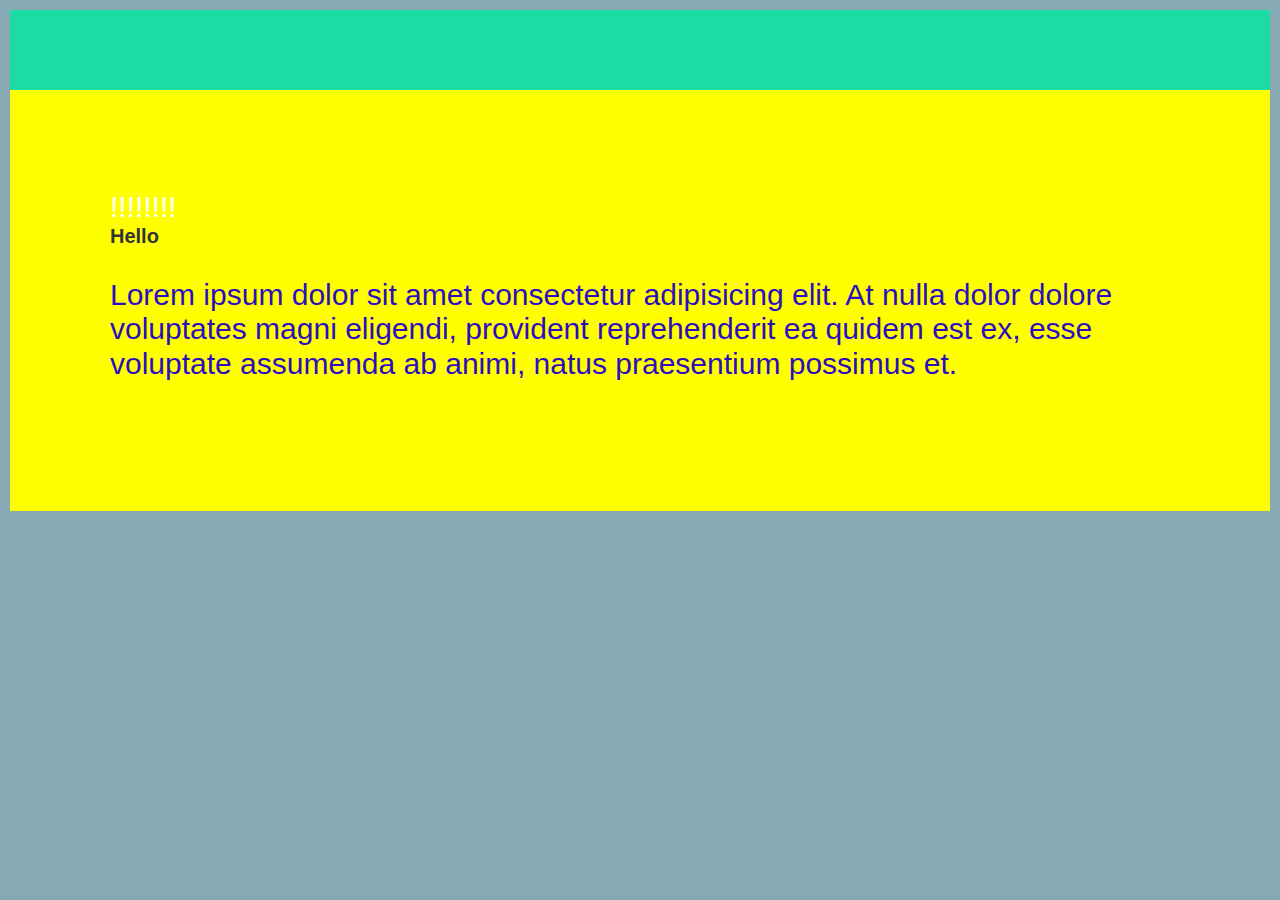
<file: 0102/09 sept/index.html>
<!DOCTYPE html>
<html lang="en">
<head>
    <meta charset="UTF-8">
    <meta http-equiv="X-UA-Compatible" content="IE=edge">
    <meta name="viewport" content="width=device-width, initial-scale=1.0">
    <title>Document</title>
    <link rel="stylesheet" href="css/normalize.css">
    <link rel="stylesheet" href="css/blocks.css">
    <link rel="stylesheet" href="css/style.css">

</head>
<body>
    <header>

    </header>
    <!-- main section -->
    <section class="main-section">
        <h3 class="main-section-title">
            Hello
        </h3>
        <p class="color">
            Lorem ipsum dolor sit amet consectetur adipisicing elit. At nulla dolor dolore voluptates magni eligendi, provident reprehenderit ea quidem est ex, esse voluptate assumenda ab animi, natus praesentium possimus et.
        </p>
    </section>
    <!-- end main section -->

</body>
</html>
</file>
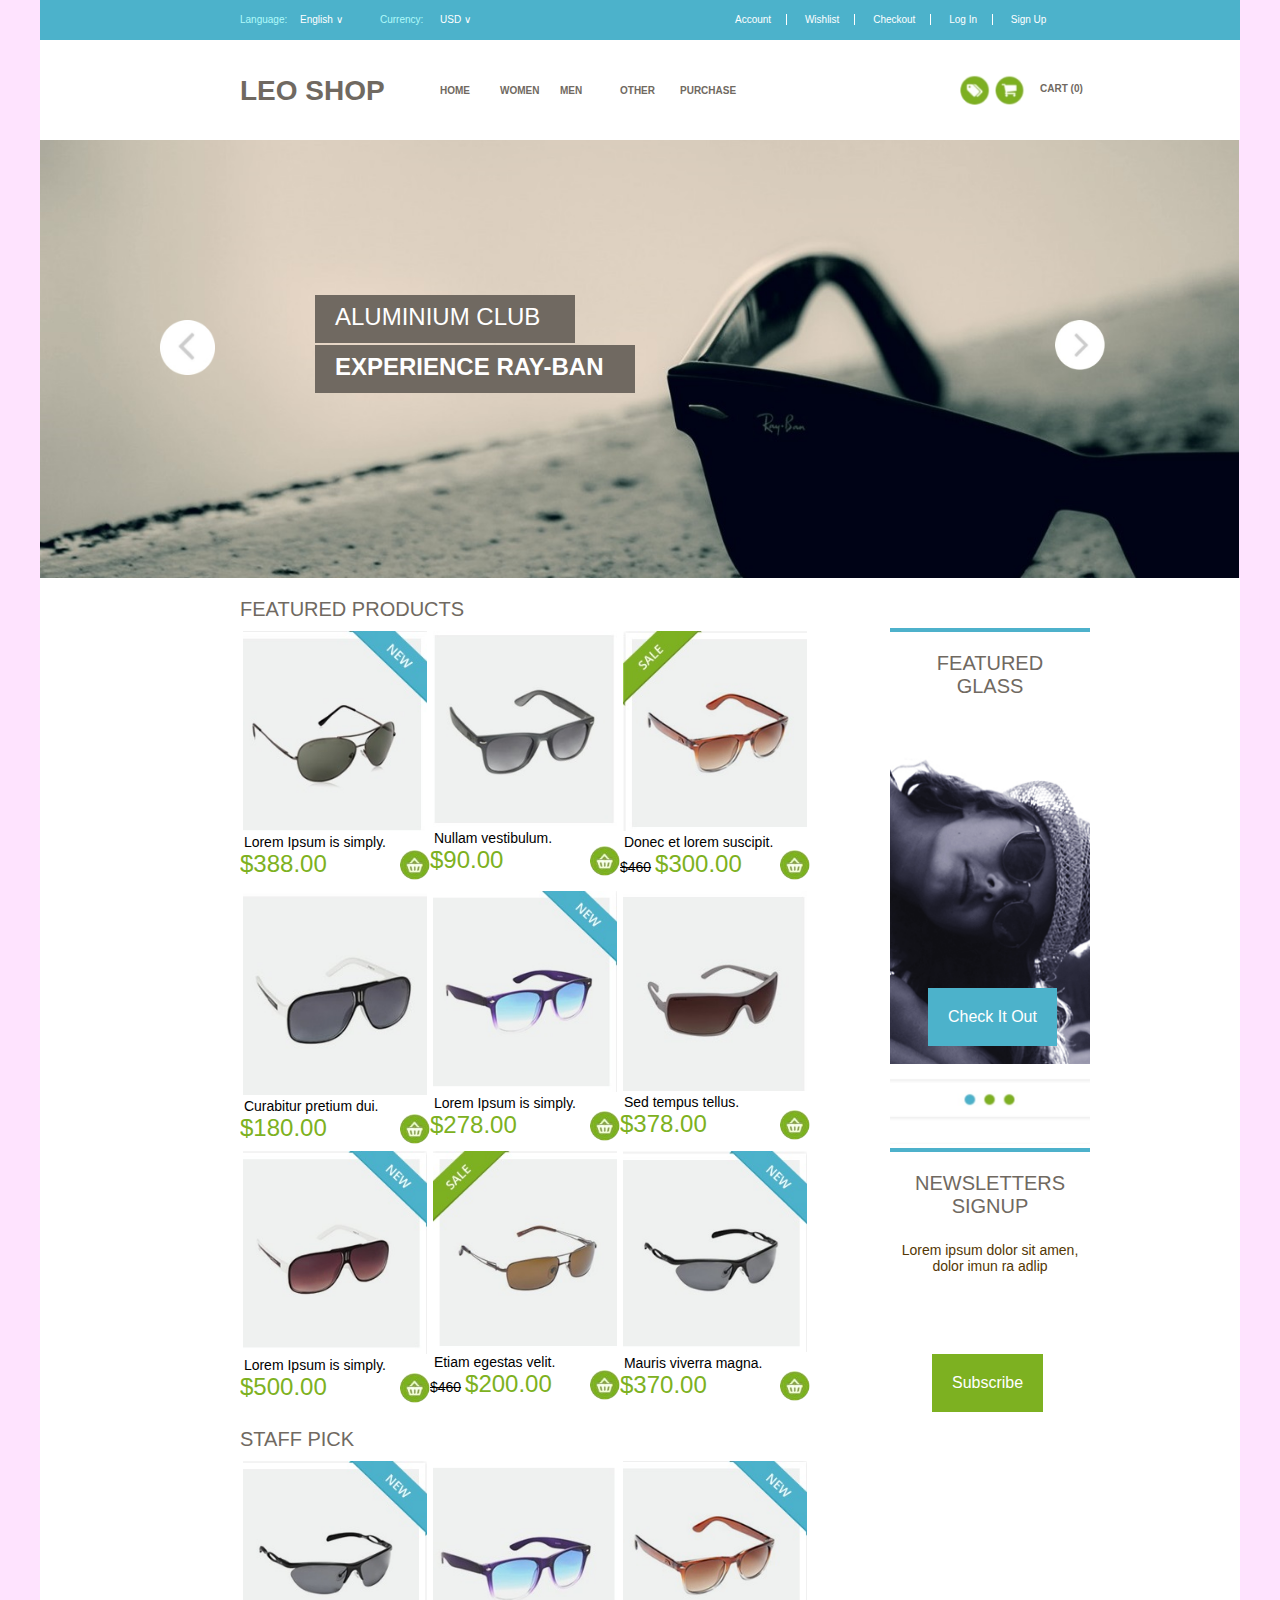
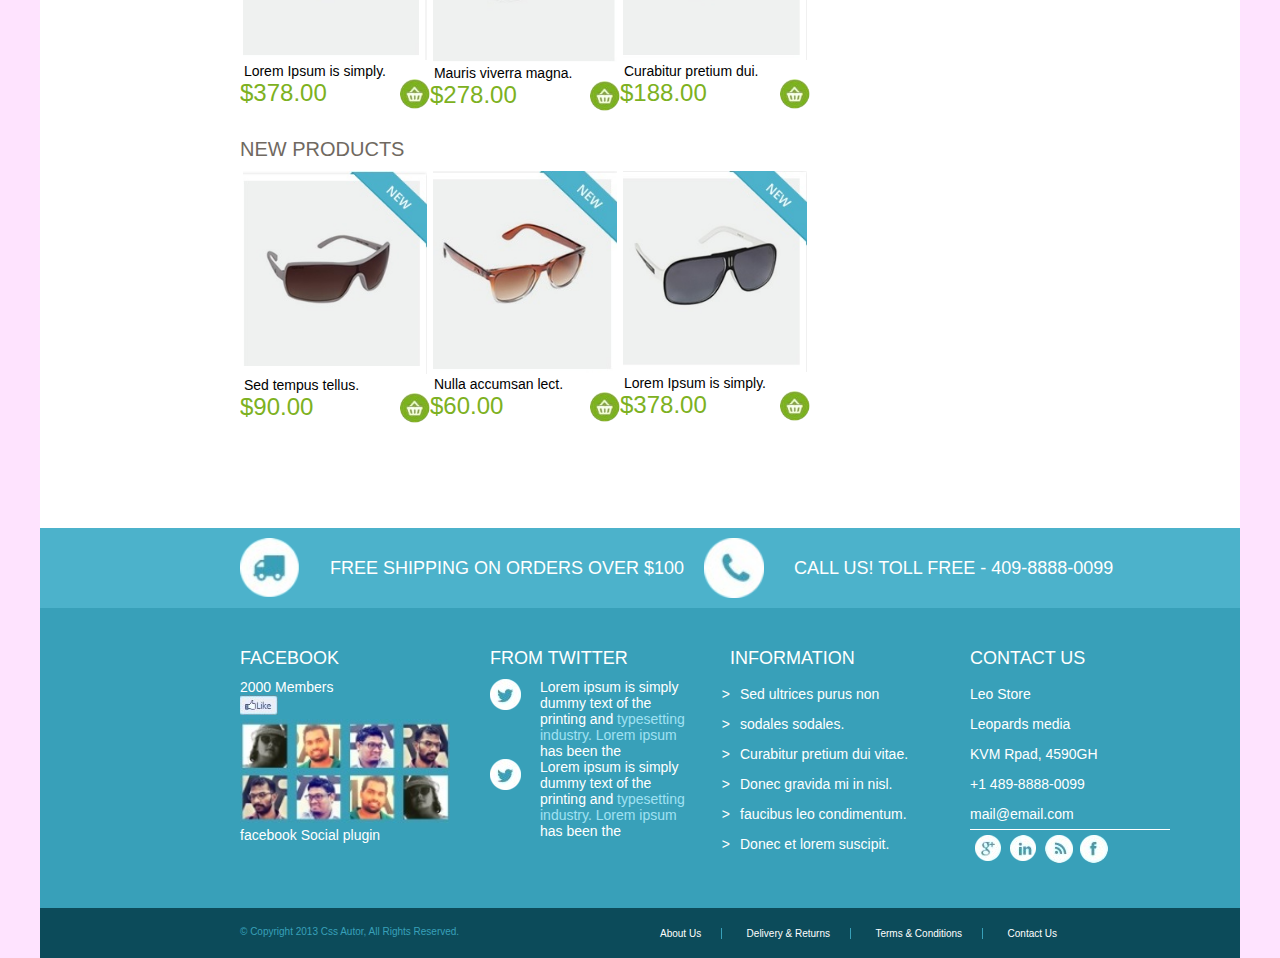
<file: html05/html_05_2.html>
<!DOCTYPE html>
<html>
    <head>
        <meta charset="UTF-8">
        <title>Leo Shop</title>
        <link rel="stylesheet" href="html_05_2.css">
    </head>
    <body>
        <div class="head">
            <div class="head-1">
                <div class="font-color-blue">Language:</div>
                <div class="font-color-white">English &#8744</div>
                <div class="font-color-blue">Currency:</div>
                <div class="font-color-white">USD &#8744</div>

                <ul class="head_menu">
                    <li class="head_menu_item"><a class="head_menu_item_" href="">Account</a></li>
                    <li class="head_menu_item"><a class="head_menu_item_" href="">Wishlist</a></li>
                    <li class="head_menu_item"><a class="head_menu_item_" href="">Checkout</a></li>
                    <li class="head_menu_item"><a class="head_menu_item_" href="">Log in</a></li>
                    <li class="head_menu_item"><a class="head_menu_item_" href="">Sign up</a></li>
                </ul>
            </div>
        </div>
        <div class="top_white">
            <div class="top_white-1">
                <h1>Leo shop</h1>

                <ul class="head_menu-1">
                    <li class="head_menu-1_item"><a class="head_menu-1_item_" href="">Home</a></li>
                    <li class="head_menu-1_item"><a class="head_menu-1_item_" href="">Women</a></li>
                    <li class="head_menu-1_item"><a class="head_menu-1_item_" href="">Men</a></li>
                    <li class="head_menu-1_item"><a class="head_menu-1_item_" href="">Other</a></li>
                    <li class="head_menu-1_item"><a class="head_menu-1_item_" href="">Purchase</a></li>
                </ul>

                <form class="input_top">
                    <input type="search">
                </form>
                <a class="top-1-right-1" href=""></a>
                <a class="top-1-right-2" href=""></a>
                <div class="top-1-right">Cart (0)</div>
            </div>   
        </div>
        <div class="drawing">
            <a class="arrow_left" href=""></a>
            <div class="drawing_words">
                <h2>Aluminium club</h2>
                <h3>Experience ray-ban</h3>
            </div>
            <a class="arrow_right" href=""></a>
        </div>
        <div class="middle_white">
            <div class="middle_white_left_empty"></div>

            <div class="middle_white_left">
                <h4>Featured products</h4>
                <div class="glasses glasses-1">
                    <div class="glasses_picture"><img src="img5.2/glasses1.jpg" width="184"></div>
                    &nbspLorem Ipsum is simply.<br>
                    <a href=""><img src="img5.2/bin.jpg" width="30" align="right"></a>
                </div>
                <div class="glasses glasses-2">
                    <div class="glasses_picture"><img src="img5.2/glasses2.jpg" width="184"></div>
                    &nbspNullam vestibulum.<br>
                    <a href=""><img src="img5.2/bin.jpg" width="30" align="right"></a>
                </div>
                <div class="glasses glasses-3">
                    <div class="glasses_picture"><img src="img5.2/glasses3.jpg" width="184"></div>
                    &nbspDonec et lorem suscipit.<br><span>$460</span>
                    <a href=""><img src="img5.2/bin.jpg" width="30" align="right"></a>
                </div>
                <div class="glasses glasses-4">
                    <div class="glasses_picture"><img src="img5.2/glasses4.jpg" width="184"></div>
                    &nbspCurabitur pretium dui.<br>
                    <a href=""><img src="img5.2/bin.jpg" width="30" align="right"></a>
                </div>
                <div class="glasses glasses-5">
                    <div class="glasses_picture"><img src="img5.2/glasses5.jpg" width="184"></div>
                    &nbspLorem Ipsum is simply.<br>
                    <a href=""><img src="img5.2/bin.jpg" width="30" align="right"></a>
                </div>
                <div class="glasses glasses-6">
                    <div class="glasses_picture"><img src="img5.2/glasses6.jpg" width="184"></div>
                    &nbspSed tempus tellus.<br>
                    <a href=""><img src="img5.2/bin.jpg" width="30" align="right"></a>
                </div>
                <div class="glasses glasses-7">
                    <div class="glasses_picture"><img src="img5.2/glasses7.jpg" width="184"></div>
                    &nbspLorem Ipsum is simply.<br>
                    <a href=""><img src="img5.2/bin.jpg" width="30" align="right"></a>
                </div>
                <div class="glasses glasses-8">
                    <div class="glasses_picture"><img src="img5.2/glasses8.jpg" width="184"></div>
                    &nbspEtiam egestas velit.<br><span>$460</span>
                    <a href=""><img src="img5.2/bin.jpg" width="30" align="right"></a>
                </div>
                <div class="glasses glasses-9">
                    <div class="glasses_picture"><img src="img5.2/glasses9.jpg" width="184"></div>
                    &nbspMauris viverra magna.<br>
                    <a href=""><img src="img5.2/bin.jpg" width="30" align="right"></a>
                </div>
            </div>
            <div class="middle_white_left">
                <h4>Staff pick</h4>
                <div class="glasses glasses-10">
                    <div class="glasses_picture"><img src="img5.2/glasses10.jpg" width="184"></div>
                    &nbspLorem Ipsum is simply.<br>
                    <a href=""><img src="img5.2/bin.jpg" width="30" align="right"></a>
                </div>
                <div class="glasses glasses-11">
                    <div class="glasses_picture"><img src="img5.2/glasses11.jpg" width="184"></div>
                    &nbspMauris viverra magna.<br>
                    <a href=""><img src="img5.2/bin.jpg" width="30" align="right"></a>
                </div>
                <div class="glasses glasses-12">
                    <div class="glasses_picture"><img src="img5.2/glasses12.jpg" width="184"></div>
                    &nbspCurabitur pretium dui.<br>
                    <a href=""><img src="img5.2/bin.jpg" width="30" align="right"></a>
                </div>
            </div>
            <div class="middle_white_left">
                <h4>New products</h4>
                <div class="glasses glasses-13">
                    <div class="glasses_picture"><img src="img5.2/glasses13.jpg" width="184"></div>
                    &nbspSed tempus tellus.<br>
                    <a href=""><img src="img5.2/bin.jpg" width="30" align="right"></a>
                </div>
                <div class="glasses glasses-14">
                    <div class="glasses_picture"><img src="img5.2/glasses14.jpg" width="184"></div>
                    &nbspNulla accumsan lect.<br>
                    <a href=""><img src="img5.2/bin.jpg" width="30" align="right"></a>
                </div>
                <div class="glasses glasses-15">
                    <div class="glasses_picture"><img src="img5.2/glasses15.jpg" width="184"></div>
                    &nbspLorem Ipsum is simply.<br>
                    <a href=""><img src="img5.2/bin.jpg" width="30" align="right"></a>
                </div>
            </div>  
            
            <div class="middle_white_right">
                <h4 class="featured_glass">Featured<br> glass</h4>
                <img src="img5.2/woman.jpg" width="200">
                <a class="blue_button" href="">Check it out</a>
                <img src="img5.2/picture6.jpg" width="200">
                <h4 class="featured_glass">Newsletters<br> signup</h4>
                <div class="middle_white_right_bottom">Lorem ipsum dolor sit amen, dolor imun ra adlip</div>
                <form class="input_right">
                    <input type="search">
                </form>
                <a class="green_button" href="">Subscribe</a>
            </div>
        </div>
        <div class="bottom_blue-1">
            <div class="bottom_blue-1_empty"></div>
            <div class="picture7"><img src="img5.2/picture7.jpg" width="60" align="middle" hspace="60"></div>
            <div class="free_shipping">Free shipping on orders over $100</div>
            <div class="picture7"><img src="img5.2/picture8.jpg" width="60"></div>
            <div class="free_shipping">Call us! Toll free - 409-8888-0099</div>
        </div>
        <div class="bottom_blue-2">
            <div class="bottom_blue-2_empty"></div>
            <div class="bottom_blue-2-1">
                <h5>facebook</h5>
                <p>2000 Members</p>
                <a href=""><img src="img5.2/picture9.jpg"></a>
                <img src="img5.2/picture10.jpg" width="210">
                <p>facebook Social plugin</p>
            </div>
            <div class="bottom_blue-2-2">
                <h5>From twitter</h5>
                <img src="img5.2/picture11.jpg" align="left">
                <p class="padding">Lorem ipsum is simply dummy text of the printing and <span class="blue_font">typesetting industry. Lorem ipsum</span> has been the</p>
                <img src="img5.2/picture11.jpg" align="left">
                <p class="padding">Lorem ipsum is simply dummy text of the printing and <span class="blue_font">typesetting industry. Lorem ipsum</span> has been the</p>
            </div>
            <div class="bottom_blue-2-2">
                <h5>Information</h5>
                <ul>
                    <li class="information">Sed ultrices purus non</li>
                    <li class="information">sodales sodales.</li>
                    <li class="information">Curabitur pretium dui vitae.</li>
                    <li class="information">Donec gravida mi in nisl.</li>
                    <li class="information">faucibus leo condimentum.</li>
                    <li class="information">Donec et lorem suscipit.</li>
                </ul>
            </div>
            <div class="bottom_blue-2-2">
                <h5>Contact us</h5>
                <ul class="white_line">
                    <li class="contact_us">Leo Store</li>
                    <li class="contact_us">Leopards media</li>
                    <li class="contact_us">KVM Rpad, 4590GH</li>
                    <li class="contact_us">+1 489-8888-0099</li>
                    <li class="contact_us">mail@email.com</li>
                </ul>
                
                <div class="picture12"><a href=""><img src="img5.2/picture12.jpg" align="left"></a></div>
                <div class="picture12"><a href=""><img src="img5.2/picture13.jpg" align="left"></a></div>
                <div class="picture12"><a href=""><img src="img5.2/picture14.jpg" align="left"></a></div>
                <div class="picture12"><a href=""><img src="img5.2/picture15.jpg" align="left"></a></div>
            </div>
        </div>
        <div class="bottom_blue-3">
            <div class="bottom_blue-3_empty"></div>
            <div class="bottom_blue-3-1">&copy Copyright 2013 css autor, all rights reserved.</div>
            <ul class="bottom_blue-3-1_">
                <li class="bottom_blue-3-1_item"><a class="bottom_blue-3-1_item_" href="">About us</a></li>
                <li class="bottom_blue-3-1_item"><a class="bottom_blue-3-1_item_" href="">Delivery & Returns</a></li>
                <li class="bottom_blue-3-1_item"><a class="bottom_blue-3-1_item_" href="">Terms & conditions</a></li>
                <li class="bottom_blue-3-1_item"><a class="bottom_blue-3-1_item_" href="">Contact us</a></li>
            </ul>
        </div>
    </body>
</html>
</file>
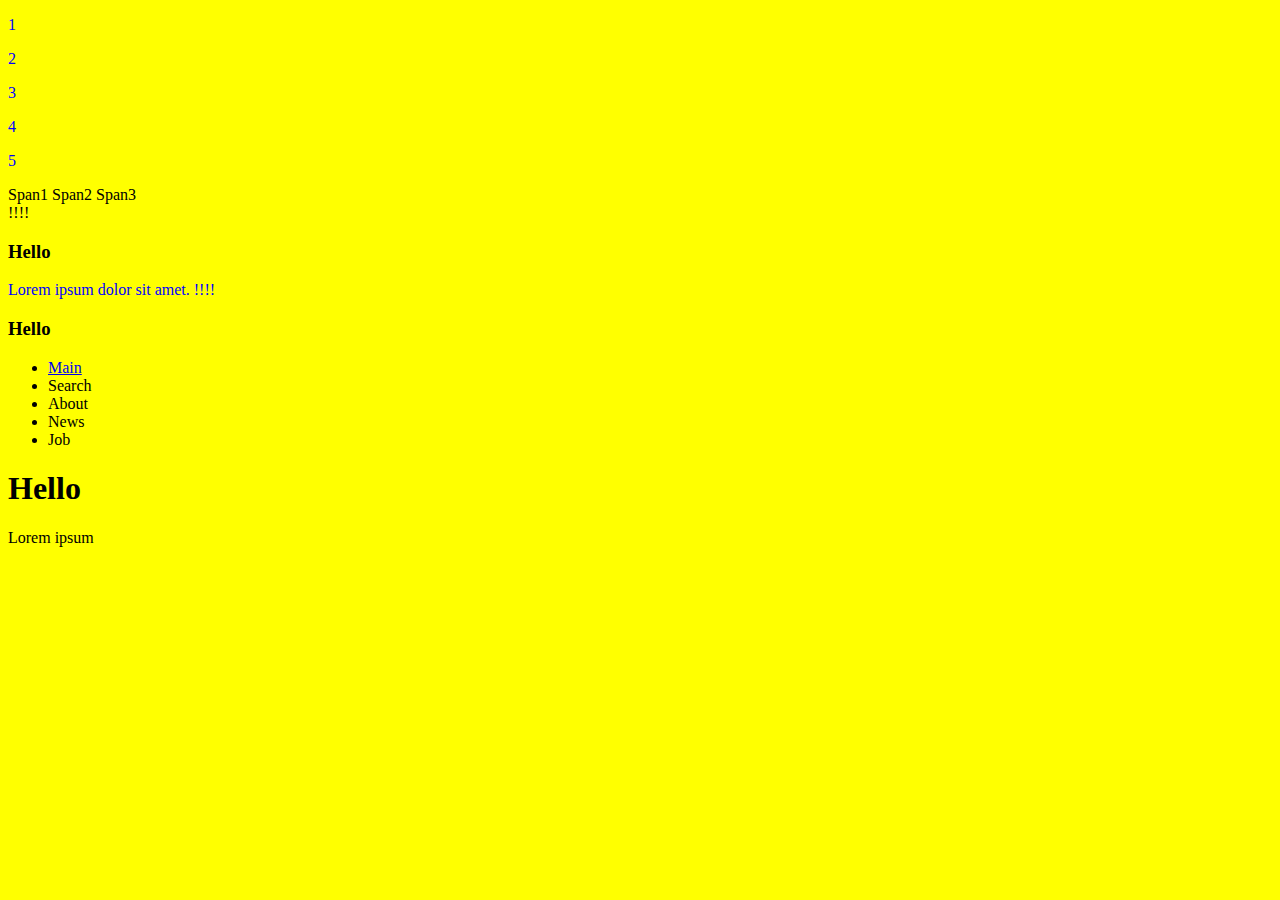
<file: prim tabl/start03.html>
<!DOCTYPE html>
<html lang="en">
<head>
    <meta charset="UTF-8">
    <meta http-equiv="X-UA-Compatible" content="IE=edge">
    <meta name="viewport" content="width=device-width, initial-scale=1.0">
    <title>Document</title>
    <link rel="stylesheet" href="style2.css">
    <!-- <style>
        body{
            background: yellow;
        }
        p{
            color:blue;
        }
    </style> -->
</head>
<body>
    <!-- не нумерований -->
    <p id="id-select">1</p>
    <p class="class-select">2</p>
    <p>3</p>
    <p class="class-select big-font">4</p>
    <p>5</p>
    <span class="class-select">Span1</span>
    <span class="class-select big-font">Span2</span>
    <span class="class-select">Span3</span>
    <div>
        <span>!!!!</span>
        <h3>
            Hello
        </h3>
    </div>
    <div>
        <p>
            Lorem ipsum dolor sit amet. <span>!!!!</span>
        </p>
        <h3>
            Hello
        </h3>
    </div>
    <ul>
        <li><a href="https://main.html">Main</a></li>
        <li>Search</li>
        <li>About</li>
        <li>News</li>
        <li>Job</li>
    </ul>
    <h1>Hello</h1>
    <h1></h1>
    <div>
        Lorem ipsum
    </div>
    <div class="container">
        <p class="test">

        </p>
    </div>
</body>
</html>
</file>
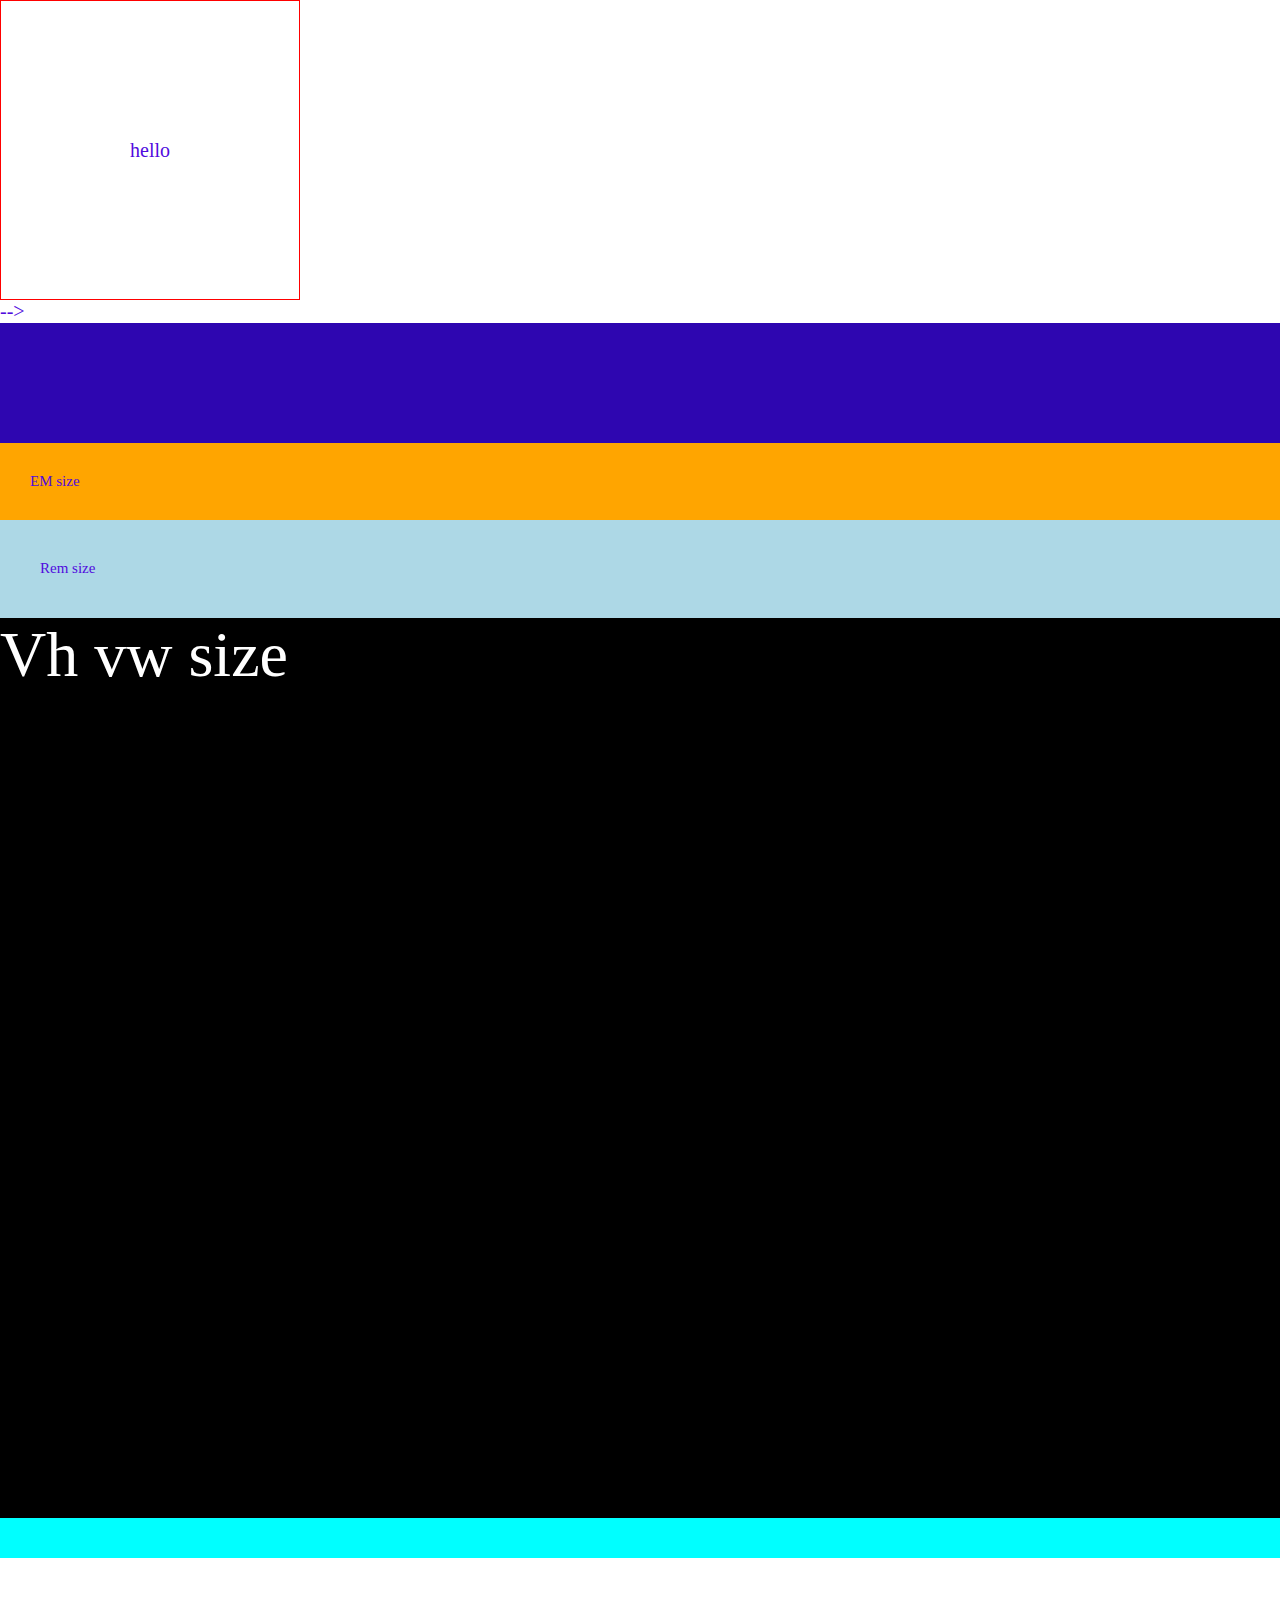
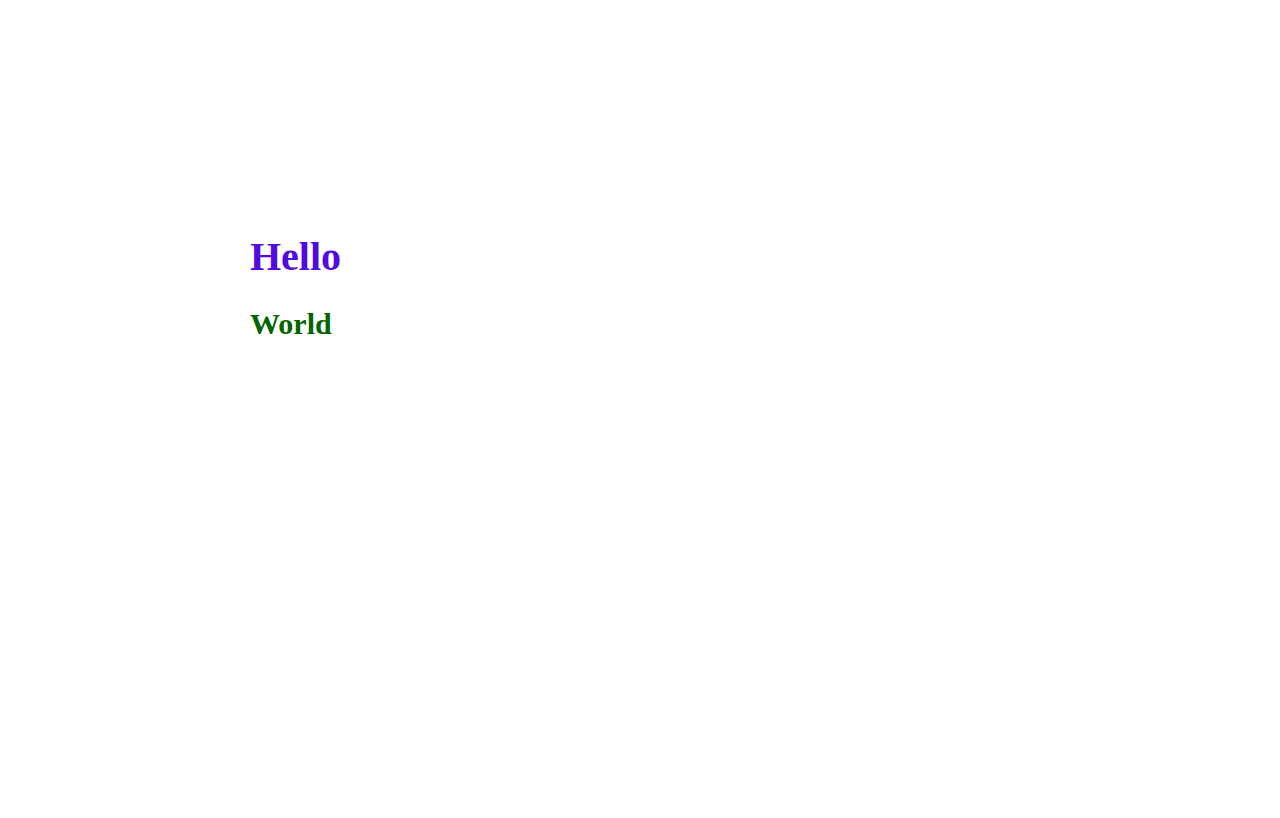
<file: 0102/06sept/Untitled-1.html>
<!DOCTYPE html>
<html lang="en">
<head>
    <meta charset="UTF-8">
    <meta http-equiv="X-UA-Compatible" content="IE=edge">
    <meta name="viewport" content="width=device-width, initial-scale=1.0">
    <title>Document</title>
    <link rel="stylesheet" href="css/normalize.css">
    <link rel="stylesheet" href="css/style.css">
</head>
<body>
     <div class="df">
        <div class="center">
            hello
        </div>
    </div> -->

  <div class="responsive">
        <div class="logo"></div>
        <nav></nav>
    </div>
    <div class="em">
        EM size
    </div>
    <div class="rem">
        Rem size
    </div> 
     <div class="vh-vw">
        Vh vw size
    </div>
    <nav>
        
    </nav>
    <div class="var">
        <h1>
            Hello
        </h1>
        <h2>
            World
        </h2>
    </div>
</body>
</html>
</file>
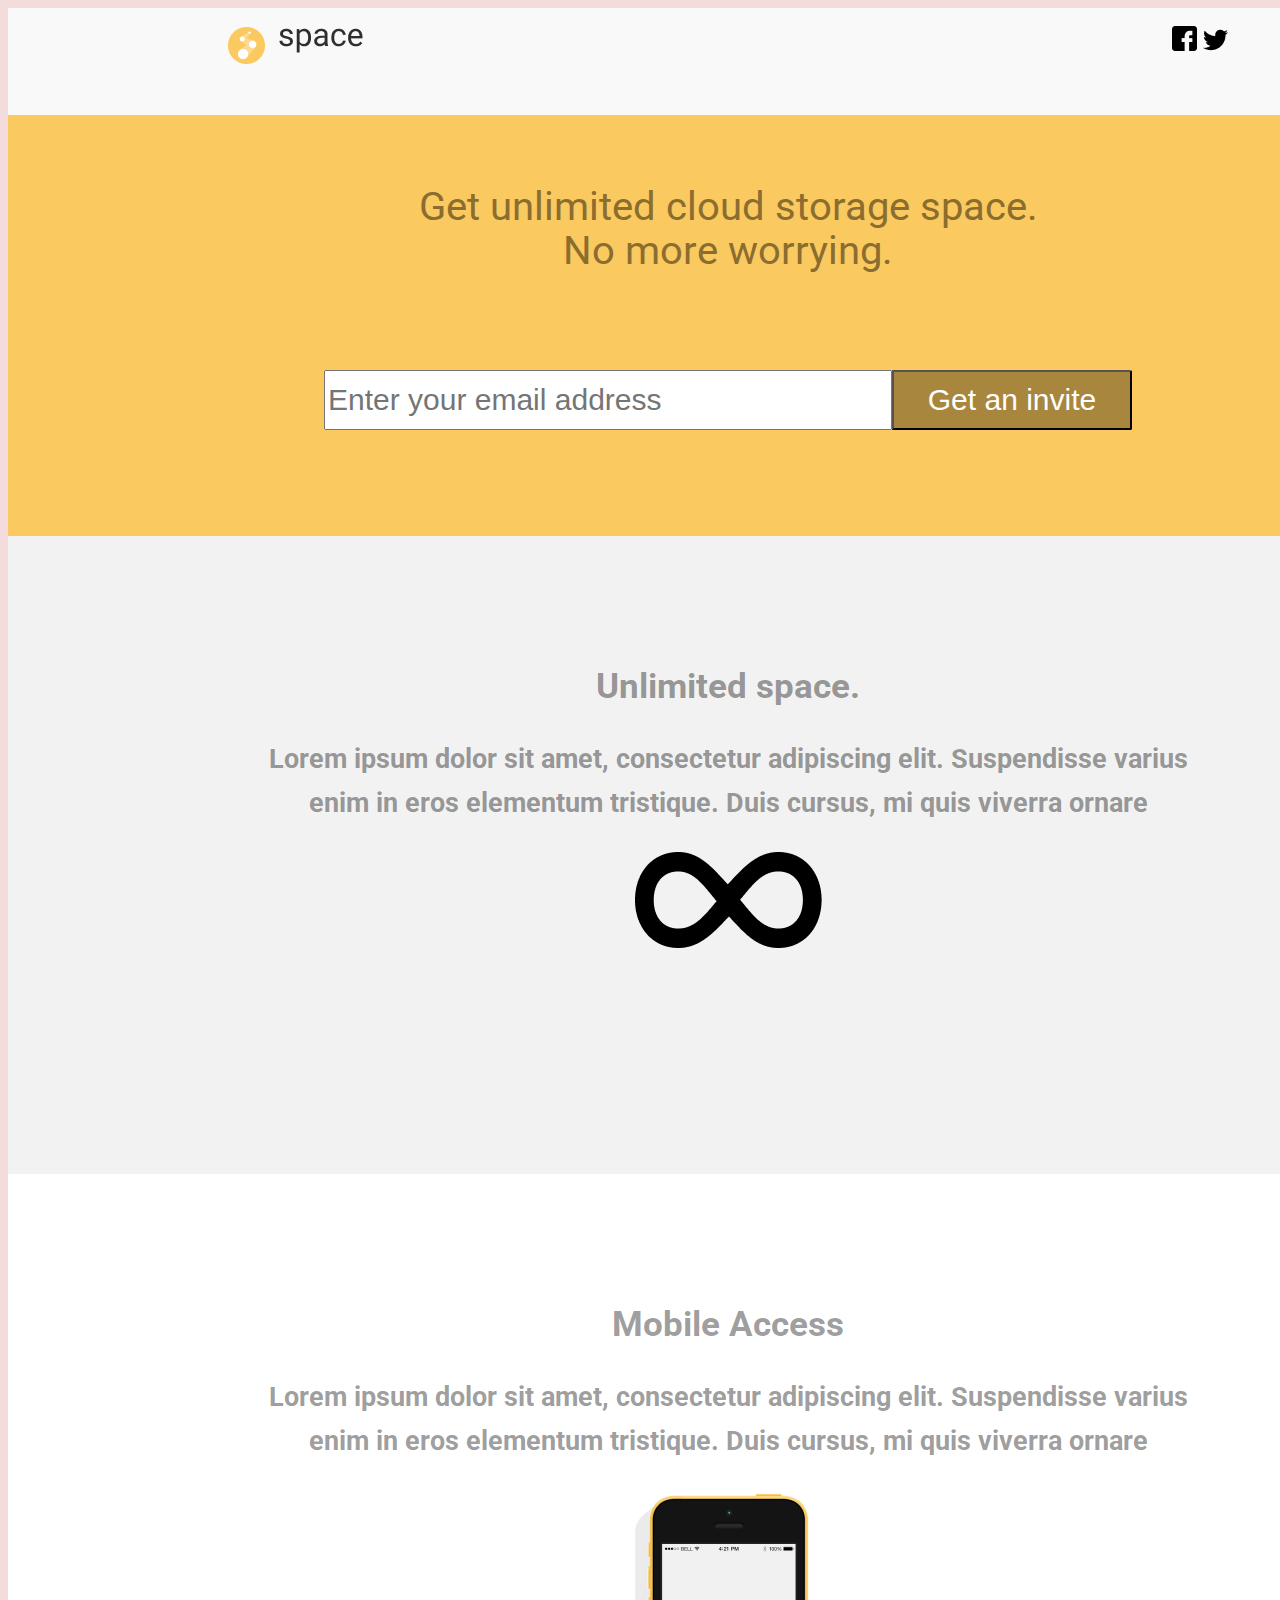
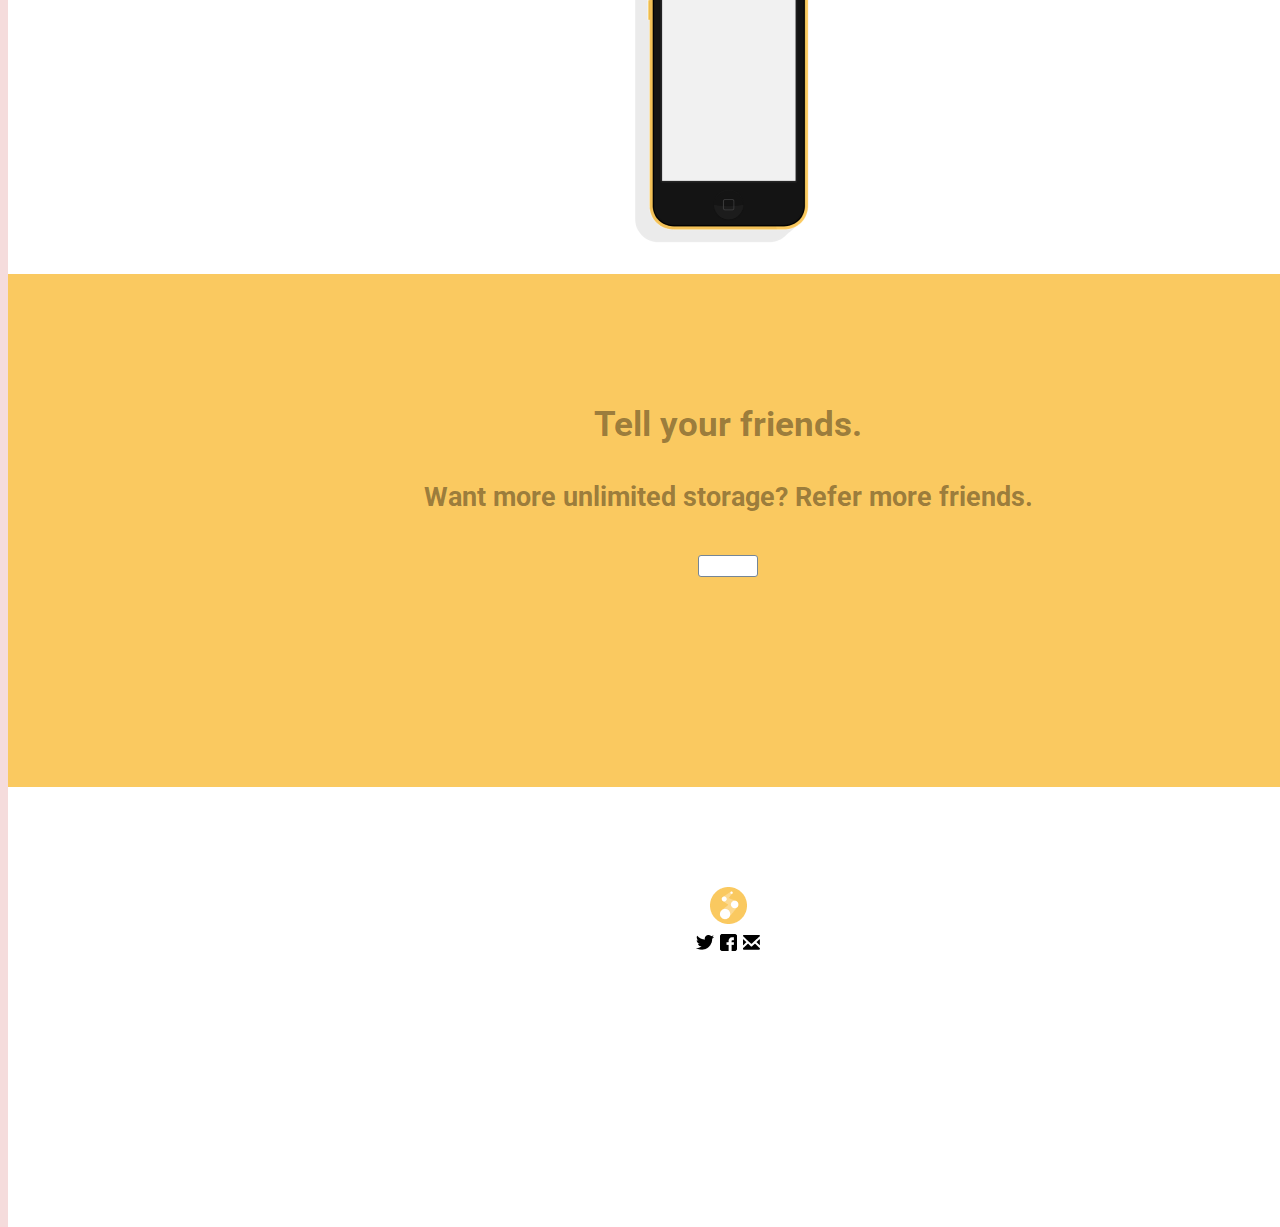
<file: 0102/site/sita.html>
<!DOCTYPE html>
<html lang="en">
<head>
    <meta charset="UTF-8">
    <meta http-equiv="X-UA-Compatible" content="IE=edge">
    <meta name="viewport" content="width=device-width, initial-scale=1.0">
    <title>Document</title>
    <link href="css\site.css" rel="stylesheet" type="text/css">
    <link rel="preconnect" href="https://fonts.googleapis.com">
    <link rel="preconnect" href="https://fonts.gstatic.com" crossorigin>
    <link href="https://fonts.googleapis.com/css2?family=Roboto:ital,wght@0,300;1,100&display=swap" rel="stylesheet">
</head>
<body>
  <div class="header">
      <div class="container">
            <div class="header-logo">
                <img src="img/framelo.png">
             <div class="nav">
                <img src="img/Vfb.png">
                 <img src="img/Vtwi.png">
            </div>
      </div>
  </div>
  <main class="aside">
      <h1>Get unlimited cloud storage space.<br>No more worrying.</h1>
      <form>
         <input id="username" type="text" placeholder="Enter your email address"/>
         <button>Get an invite</button>
      </form>
  </main>
  <main class="container2">
      <h2>Unlimited space.</h2>
      <h3>Lorem ipsum dolor sit amet, consectetur adipiscing elit. Suspendisse varius <br> enim in eros elementum tristique. Duis cursus, mi quis viverra ornare</h3>
      <img src="img/inf.png">
  </main>
   <main class="container3">
       <h2>Mobile Access</h2>
       <h3>Lorem ipsum dolor sit amet, consectetur adipiscing elit. Suspendisse varius<br> enim in eros elementum tristique. Duis cursus, mi quis viverra ornare</h3>
       <img src="img/logoz.png">
   </main>
    <main class="container4">
        <h2>Tell your friends.</h2>
        <h3>
            Want more unlimited storage? Refer more friends.
        </h3>
        <button id="last_butt"></button>
    </main>
    <footer> 
           <div class="container5">
             <img src="img/Vlogo.png">
              <div class="nav_footer">
                 <img src="img/Itwi.png">
                 <img src="img/Ifb.png">
                 <img src="img/Imail.png">
               </div>
            </div>
    </footer>
</body>
</html>
</file>
<file: 0102/09 sept/css/blocks.css>
body{
    background-color: #87a9b4;
    padding: 10px;
    font-size: 20px;
    color:#fff;
    font-family: Arial, Helvetica, sans-serif;
}
.container{
    /* width: 400px; */
    width: 70%;
    margin: 0 auto;
    border:2px solid rgb(244, 121, 5);
}
.block {
    padding: 20px;
    border:1px solid rgb(25, 20, 20);
}
.h-100px{
    height: 100px;
}
.h-200px{
    height: 200px;
}
.h-100{
    height: 100%;
}
.w-100 {
    width: 100px;
}
.w-200px{
    width: 200px;
}
.w-100{
    width: 100%;
}
.red{
    background-color: tomato;
}
.orange{
    background-color: orange;
}
.green{
    background-color: green;
}
.violet{
    background-color: violet;
}
.darkblue{
    background-color: darkblue;
}
*{
    box-sizing: border-box;
}
</file>
<file: 0102/09 sept/css/style.css>
:root{--main-section:yellow}header{background-color:#1bdca5;padding:40px}nav{padding:10px}nav ul{margin:0;padding:0}nav ul li>a{text-decoration:none}nav ul li .icon{padding:10px}.main-section{padding:100px;background-color:#ff0;position:relative}.main-section-title{color:#333;margin:0;font-size:20px}.main-section-text{color:red;font-size:30px}.main-section:hover{background-color:#ff4500}.main-section:hover::before{content:"!!!!!!!!";font-size:30px;color:#333}.main-section::before{content:"!!!!!!!!";font-size:30px}nav ul{margin:0;padding:0;list-style:none;background-color:#333}footer ul{background-color:red;margin:0;padding:0;list-style:none}.avatar1{width:100px;height:100px;border-radius:10px}.avatar2{width:200px;height:200px}input::-webkit-input-placeholder{font-family:Arial,Helvetica,sans-serif;color:red;font-size:10px}input:-moz-placeholder{font-family:Arial,Helvetica,sans-serif;color:red;font-size:10px}input::-moz-placeholder{font-family:Arial,Helvetica,sans-serif;color:red;font-size:10px}input:-ms-input-placeholder{font-family:Arial,Helvetica,sans-serif;color:red;font-size:10px}.block,.new-block2,.new-block1,.new-block{padding:10px;border:2px solid red}.block2,.new-block{padding:20px;border:2px solid red}.new-block{background-color:gray}.new-block1{background-color:green}.new-block2{background-color:gold}.color{color:#2c0ec0;font-size:30px}.color:hover{color:#676767}
</file>
<file: html05/html_05_2.css>
*{
    padding:0;
    margin:0;
    border:0;
}
html{
    background-color: rgba(253, 215, 253, 0.705);
    font-family: Arial, Helvetica, sans-serif;
}
.head{
    background-color: rgb(76, 178, 203);
    width:1200px;
    margin-left: auto;
    margin-right: auto;
    overflow: auto;
}
.head-1{
    width: 900px;
    height: 15px;
    float:left;
    margin-top: 14px;
    margin-bottom: 11px;
    margin-left: 200px;
}
a:link{
    color:white;
    text-decoration: none;
}
a:hover{
    text-transform: uppercase;
}
a:active{
    color:white;
}
a:visited{
    color:white;
}
.font-color-blue{
    font-size: 10px;
    color:rgb(176, 250, 250);
    width:60px;
    height: 15px;
    float:left;
}
.font-color-white{
    font-size: 10px;
    color:white;
    width: 80px;
    height: 15px;
    float:left;
}
.head_menu{
    font-size: 10px;
    color:white;
    float:left;
    margin-top: 0px;
    margin-left: 200px;
}
.head_menu_item{
    display: inline;
    padding-left: 15px;
    padding-right: 15px;
    text-transform: capitalize;
}
li.head_menu_item:not(:last-of-type){
    border-right: solid 1px white;
}
a.head_menu_item_:link{
    color:white;
    text-decoration: none;
}
a.head_menu_item_:hover{
    text-transform: uppercase;
}
a.head_menu_item_:active{
    color:white;
}
a.head_menu_item_:visited{
    color:white;
}
.top_white{
    background-color: white;
    width:1200px;
    overflow: auto;
    margin-left: auto;
    margin-right: auto;
}
.top_white-1{
    width: 1000px;
    height: 28px;
    float:left;
    margin-top: 35px;
    margin-bottom: 37px;
    margin-left: 200px;
}
h1{
    font-size: 28px;
    text-transform: uppercase;
    color:rgb(112, 105, 97);
    height: 28px;
    width:200px;
    margin-top: 0px;
    margin-bottom: 0px;
    float:left;
}
.head_menu-1{
    font-size: 10px;
    color:rgb(112, 105, 97);
    text-transform: uppercase;
    font-weight: 700;
    width:330px;
    float:left;
    margin-top: 10px;
}
.top-1{
    width:80px;
    height: 10px;
    padding-left: 20px;
}
.head_menu-1_item{
    float:left;
    display: inline;
    width:60px;
    height: 20px;
}
a.head_menu-1_item_:link{
    color:rgb(112, 105, 97);
    text-decoration: none;
}
a.head_menu-1_item_active{
    color:rgb(112, 105, 97);
}
a.head_menu-1_item_:visited{
    color:rgb(112, 105, 97);
}
.input_top{
    float:left;
    height: 25px;
    width:180px;
    margin-top: 5px;
}
a.top-1-right-1{
    background-image: url('img5.2/picture1.jpg');
    background-repeat: no-repeat;
    background-size: contain;
    width:30px;
    height: 30px;
    float:left;
    margin-top: 0px;
    margin-left: 10px;
}
a.top-1-right-1:hover{
    transform:scale(1.3, 1.3);
}
a.top-1-right-2{
    background-image: url('img5.2/picture2.jpg');
    background-repeat: no-repeat;
    background-size: contain;
    width:30px;
    height: 30px;
    float:left;
    margin-top: 0px;
    margin-left: 5px;
}
a.top-1-right-2:hover{
    transform: scale(1.3, 1.3);
}
.top-1-right{
    font-size: 10px;
    color:rgb(112, 105, 97);
    text-transform: uppercase;
    font-weight: 700;
    width:70px;
    float:left;
    margin-top: 8px;
    margin-left: 15px;
}
.drawing{
    background-image: url('img5.2/picture3.jpg');
    background-repeat: no-repeat;
    background-size: contain;
    width:1200px;
    height: 438px;
    margin-left: auto;
    margin-right: auto;
    margin-top: 0px;
    margin-bottom: 0px;
    overflow: auto;
}.drawing_row{
    width: 1200px;
    height: 100px;
    margin-top: 150px;
    float: left;
}
.arrow_left{
    background-image: url('img5.2/picture4.jpg');
    background-repeat: no-repeat;
    background-size: contain;
    width: 55px;
    height: 55px;
    float: left;
    margin-left: 120px;
    margin-top:180px;
}
a.arrow_left:active{
    transform:translateX(-10px);
}
.arrow_right{
    background-image: url('img5.2/picture5.jpg');
    background-repeat: no-repeat;
    background-size: contain;
    width: 50px;
    height: 50px;
    float: left;
    margin-top: 180px;
    margin-left: 340px;
}
a.arrow_right:active{
    transform:translateX(10px);
}
h2{
    background-color: rgb(112, 105, 97);
    color:white;
    font-size: 24px;
    font-weight: 100;
    text-transform: uppercase;
    width: 240px;
    height: 40px;
    padding-left: 20px;
    padding-top: 8px;
    margin: 0px;
}
h3{
    background-color: rgb(112, 105, 97);
    color:white;
    font-size: 24px;
    font-weight: 700;
    text-transform: uppercase;
    width: 300px;
    height: 40px;
    padding-left: 20px;
    padding-top: 8px;
    margin:2px 0px 0px 0px;
}
.drawing_words{
    height: 100px;
    width: 400px;
    float: left;
    margin-top: 155px;
    margin-left: 100px;
}
.middle_white{
    background-color: white;
    width:1200px;
    height: 1550px;
    margin-left: auto;
    margin-right: auto;
    margin-top: 0px;
    margin-bottom: 0px;
}
.middle_white_left_empty{
    width:200px;
    height: 1550px;
    float:left;
}
h4{
    color:rgb(112, 105, 97);
    font-size: 20px;
    font-weight: 200;
    text-transform: uppercase;
    height: 20px;
    width: 250px;
    margin-top: 20px;
    margin-bottom: 10px;
    clear: both;
}
.middle_white_left{
    background-color: white;
    width:600px;
    overflow: auto;
}
.glasses_picture{
    width:184px;
    overflow: auto;
    float: left;
    margin-top: 3px;
    margin-left: 3px;
}
.glasses{
    background-color: white;
    width:190px;
    height: 260px;
    color:black;
    font-size: 14px;
    font-weight: 300;
    float:left;
}
.glasses:hover{
    background-color: rgb(140, 247, 241);
}
.glasses:active{
    transform:translateY(-5px);
}
.glasses-1::after{
    content:"$388.00";
    color:rgb(125, 177, 33);
    font-size: 24px;
}
.glasses-2::after{
    content:"$90.00";
    color:rgb(125, 177, 33);
    font-size: 24px;
}
.glasses-3::after{
    content:"$300.00";
    color:rgb(125, 177, 33);
    font-size: 24px;
}
span{
    text-decoration: line-through;
}
.glasses-4::after{
    content:"$180.00";
    color:rgb(125, 177, 33);
    font-size: 24px;
}
.glasses-5::after{
    content:"$278.00";
    color:rgb(125, 177, 33);
    font-size: 24px;
}
.glasses-6::after{
    content:"$378.00";
    color:rgb(125, 177, 33);
    font-size: 24px;
}
.glasses-7::after{
    content:"$500.00";
    color:rgb(125, 177, 33);
    font-size: 24px;
}
.glasses-8::after{
    content:"$200.00";
    color:rgb(125, 177, 33);
    font-size: 24px;
}
.glasses-9::after{
    content:"$370.00";
    color:rgb(125, 177, 33);
    font-size: 24px;
}
.glasses-10::after{
    content:"$378.00";
    color:rgb(125, 177, 33);
    font-size: 24px;
}
.glasses-11::after{
    content:"$278.00";
    color:rgb(125, 177, 33);
    font-size: 24px;
}
.glasses-12::after{
    content:"$188.00";
    color:rgb(125, 177, 33);
    font-size: 24px;
}
.glasses-13::after{
    content:"$90.00";
    color:rgb(125, 177, 33);
    font-size: 24px;
}
.glasses-14::after{
    content:"$60.00";
    color:rgb(125, 177, 33);
    font-size: 24px;
}
.glasses-15::after{
    content:"$378.00";
    color:rgb(125, 177, 33);
    font-size: 24px;
}
.middle_white_right{
    background-color: white;
    width: 200px;
    height: 800px;
    float: left;
    margin-left: 850px;
    margin-top: -1400px;
    position:absolute;
}
.featured_glass{
    width:200px;
    height: 70px;
    padding-top: 20px;
    margin-left: 0px;
    margin-top: 0px;
    margin-bottom: 0px;
    text-align: center;
    border-width: 4px 0px 0px 0px;
    border-color: rgb(77, 177, 203);
    border-style: solid;
    position:relative;
}
.blue_button{
    font-size: 16px;
    color:white;
    text-transform: capitalize;
    background-color: rgb(76, 178, 203);
    padding:20px 20px 20px 20px;
    position: absolute;
    margin-top: -80px;
    margin-left: 38px;
}
.blue_button:hover{
    text-transform: capitalize;
    color: white;
}
.middle_white_right_bottom{
    font-size: 14px;
    color: rgb(83, 55, 3);
    width: 200px;
    text-align: center;
}
.input_right{
    height: 25px;
    width:180px;
    margin-top: 5px;
    margin-left: auto;
    margin-right: auto;
}
.green_button{
    font-size: 16px;
    color:white;
    text-transform: capitalize;
    background-color:rgb(125, 177, 33);
    padding:20px 20px 20px 20px;
    position: absolute;
    margin-top: 50px;
    margin-left: 42px;
}
.green_button:hover{
    text-transform: capitalize;
    color:white;
}
.bottom_blue-1{
    width: 1200px;
    height: 80px;
    background-color: rgb(76, 178, 203);
    margin-left: auto;
    margin-right: auto;
    overflow: auto;
}
.bottom_blue-1_empty{
    height: 80px;
    width:200px;
    float:left;
}
.picture7{
    height: 70px;
    width:90px;
    float:left;
    overflow: auto;
    margin-top: 10px;
}
.free_shipping{
    color:white;
    font-size: 18px;
    text-transform: uppercase;
    float:left;
    margin-left: 0px;
    margin-top: 30px;
    padding-right: 20px;
}
.bottom_blue-2{
    width: 1200px;
    height: 300px;
    background-color: rgb(56, 160, 185);
    margin-left: auto;
    margin-right: auto;
    overflow: auto;
}
.bottom_blue-2_empty{
    width: 200px;
    height: 300px;
    float: left;
}
.bottom_blue-2-1{
    width:210px;
    height: 200px;
    float:left;
    margin-top: 40px;
    margin-left:0px;
}
h5{
    color:white;
    font-size: 18px;
    font-weight: 300;
    text-transform: uppercase;
    margin-top: 0px;
    margin-bottom: 10px;
}
p{
    font-size: 14px;
    color:white;
}
.bottom_blue-2-2{
    width:200px;
    height: 200px;
    float:left;
    margin-top: 40px;
    margin-left: 40px;
}
.blue_font{
    font-size: 14px;
    color: rgb(160, 226, 243);
    text-decoration: none;
}
.padding{
    padding-left: 50px;
}
li.information{
    font-size: 14px;
    color:white;
    list-style-type: ">";
    line-height: 30px;
    padding-left: 10px;
}
li.contact_us{
    font-size: 14px;
    width: 210px;
    color:white;
    list-style-type: none;
    line-height: 30px;
}
.white_line{
    border-color: white;
    border-width: 0px 0px 1px 0px;
    border-style: solid;
}
.picture12{
    width: 30px;
    height: 30px;
    float: left;
    padding-left: 5px;
    padding-top: 5px;
}
.bottom_blue-3{
    width: 1200px;
    height: 50px;
    background-color: rgb(12, 75, 90);
    margin-left: auto;
    margin-right: auto;
    overflow: auto;
}
.bottom_blue-3_empty{
    width:200px;
    height: 50px;
    float: left;
}
.bottom_blue-3-1{
    width: 400px;
    height: 15px;
    font-size: 10px;
    color:rgb(56, 160, 185);
    text-transform: capitalize;
    float:left;
    margin-top: 18px;
    margin-left: 0px;
}
.bottom_blue-3-1_{
    float:left;
    margin-top: 15px;
    margin-left: 0px;
}
li.bottom_blue-3-1_item{
    width: 120px;
    height: 15px;
    font-size: 10px;
    text-transform: capitalize;
    display: inline;
    margin-top: 0px;
    margin-left: 0px;
    padding-left: 20px;
    padding-right: 20px;
}
li.bottom_blue-3-1_item:not(:last-of-type){
    border-right: solid 1px rgb(56, 160, 185);
}
a.bottom_blue-3-1_item_:link{
    color:rgb(56, 160, 185);
    text-decoration: none;
}
a.bottom_blue-3-1_item_:hover{
    text-transform: uppercase;
}
a.bottom_blue-3-1_item_:active{
    color:rgb(56, 160, 185);
}
a.bottom_blue3-1_item_:visited{
    color:rgb(56, 160, 185);
}
</file>
<file: prim tabl/style2.css>
body{
            background: yellow;
        }
        p{
            color:blue;
        }
</file>
<file: 0102/06sept/css/style.css>
h1{

}
/* h1::before{
    content: "\f2bb";
    font-family: 'Font Awesome 6 Free';
    display: block;
    width: 300px;
    height: 30px;
    background-color: gold;
} */
.df{
    display: flex;
    width: 300px;
    height: 300px;
    border: 1px solid red;
}
.center{
    margin: auto;
}
.responsive{
    padding: 20px;
    background-color: yellow;
    display: flex;
    flex-direction: row;
}
/* @media(max-width:1600px){
    .responsive{
        padding: 40px;
        background-color: rgb(15, 134, 198);
        flex-direction: column;
    }
}
@media(max-width:1200px){
    .responsive{
        background-color: rgb(7, 51, 74);
        flex-direction: column-reverse;
    }
    .logo{
        order: 2;
    }
} */
/* @media(min-width:428px){
    .responsive{
        padding: 40px;
        background-color: rgb(179, 81, 11);
        flex-direction: column;
    }
} */
@media screen and (min-width:420px) and (max-width:680px) {
    .responsive{
        padding: 140px;
        background-color: rgb(187, 18, 106);
    }
}
@media(690px <= width <=1600px){
    .responsive{
        padding: 40px;
        background-color: rgb(46, 6, 176);
    }
}
@media print{
    body{
        background-color: black;
    }
}
@media(min-aspect-ratio:4/3){

}
*{
    box-sizing: border-box;
}
html{
    font-size: 20px;
    /* 1em = 20px */
    /* 1rem = 20px */
}
.em{
    padding: 2em;
    font-size: 15px;
    /* 1em = 15px */
    background-color: orange;
}
.rem{
    padding: 2rem;
    font-size: 15px;
    /* 1rem = 20px */
    background-color: lightblue;
}
.vh-vw{
    background-color: black;
    height: 100vh;
    /* width: 50vw; */
    color: #fff;
    font-size: 5vw;
}
:root{
    --main-color:#333;
    --secondary-color:red;
    --size-h:100px;
    --size-w:400px;
    --bg:pink
}
body{
    color: var(--main-color);
}
nav{
    height: 40px;
    background-color: aqua;
    position: sticky;
    top: 0;
}
.var{
    /* height: var(--size-h); */
    height: calc(100vh - 40px);
    /* width: var(--size-w); */
    width: calc(100% - 50px);
    padding: calc(var(--size-h) + 50px);
    background-color: var(--bg);
}
h1{
    color: var(--main-color);
}
h2{
    --secondary-color:darkgreen;
    color: var(--secondary-color);
}
.btn{
    height: var(--size-h);
    width: var(--size-w);
    background-color: var(--bg);
}
@media(max-width:1600px){
    :root{
        --main-color:rgb(81, 11, 222);
        --secondary-color:rgb(194, 234, 15);
        --size-h:200px;
        --size-w:400px;
        --bg:#fff
    }
}
</file>
